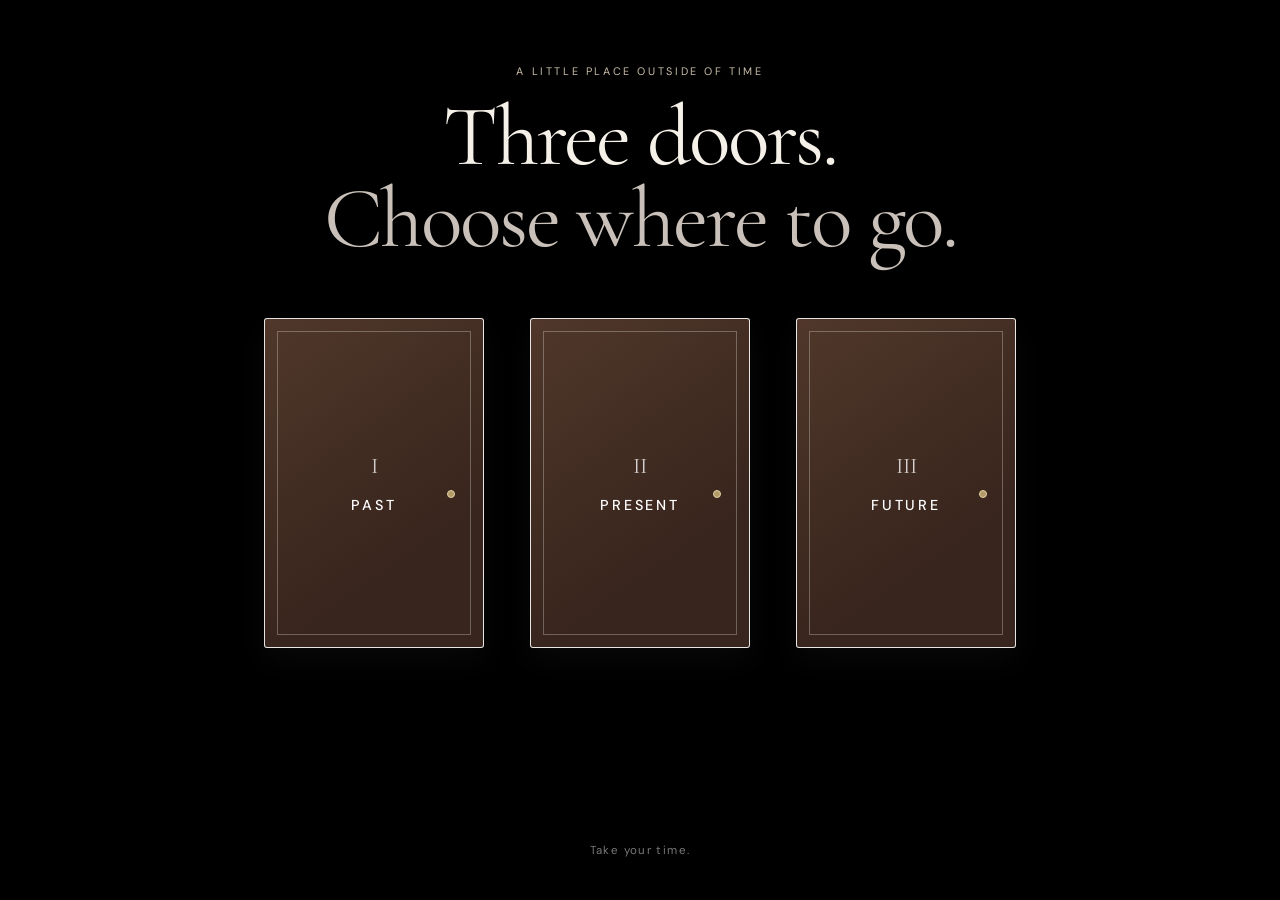
<file: index.html>
<!doctype html>
<html lang="en">
<head>
  <meta charset="utf-8">
  <meta name="viewport" content="width=device-width, initial-scale=1">
  <meta name="theme-color" content="#000000">
  <title>Three Doors</title>
  <link rel="stylesheet" href="style.css">
</head>
<body class="entrance-page">
  <main class="entrance">
    <p class="eyebrow">A LITTLE PLACE OUTSIDE OF TIME</p>
    <h1>Three doors.<br><span>Choose where to go.</span></h1>

    <nav class="doors" aria-label="Choose a door">
      <a class="door-link" href="past.html" aria-label="Enter the Past">
        <span class="door door-past">
          <span class="door-number">I</span>
          <span class="door-label">PAST</span>
          <span class="door-knob"></span>
        </span>
      </a>
      <a class="door-link" href="present.html" aria-label="Enter the Present">
        <span class="door door-present">
          <span class="door-number">II</span>
          <span class="door-label">PRESENT</span>
          <span class="door-knob"></span>
        </span>
      </a>
      <a class="door-link" href="future.html" aria-label="Enter the Future">
        <span class="door door-future">
          <span class="door-number">III</span>
          <span class="door-label">FUTURE</span>
          <span class="door-knob"></span>
        </span>
      </a>
    </nav>
    <p class="footnote">Take your time.</p>
  </main>
</body>
</html>
</file>
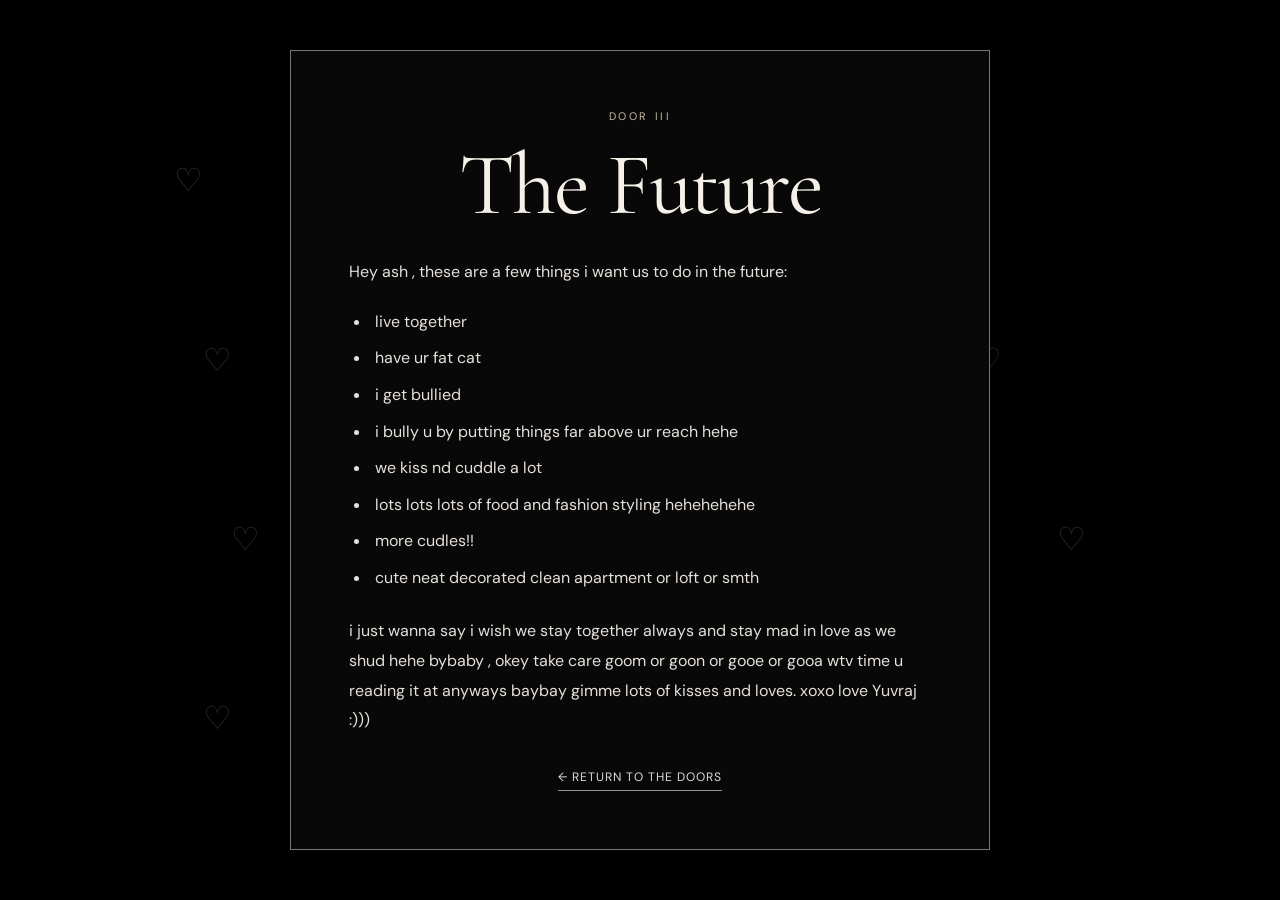
<file: future.html>
<!doctype html>
<html lang="en">
<head>
  <meta charset="utf-8">
  <meta name="viewport" content="width=device-width, initial-scale=1">
  <meta name="theme-color" content="#000000">
  <title>The Future</title>
  <link rel="stylesheet" href="style.css">
</head>
<body>
  <main class="destination">
    <article class="message">
      <p class="eyebrow">DOOR III</p>
      <h1 class="page-title">The Future</h1>
      <div class="page-copy">
        <p>Hey ash , these are a few things i want us to do in the future:</p>
        <ul>
          <li>live together</li>
          <li>have ur fat cat</li>
          <li>i get bullied</li>
          <li>i bully u by putting things far above ur reach hehe</li>
          <li>we kiss nd cuddle a lot</li>
          <li>lots lots lots of food and fashion styling hehehehehe</li>
          <li>more cudles!!</li>
          <li>cute neat decorated clean apartment or loft or smth</li>
        </ul>
        <p>i just wanna say i wish we stay together always and stay mad in love as we shud hehe bybaby , okey take care goom or goon or gooe or gooa wtv time u reading it at anyways baybay gimme lots of kisses and loves. xoxo love Yuvraj :)))</p>
      </div>
      <a class="back" href="index.html">← RETURN TO THE DOORS</a>
    </article>
  </main>
</body>
</html>
</file>
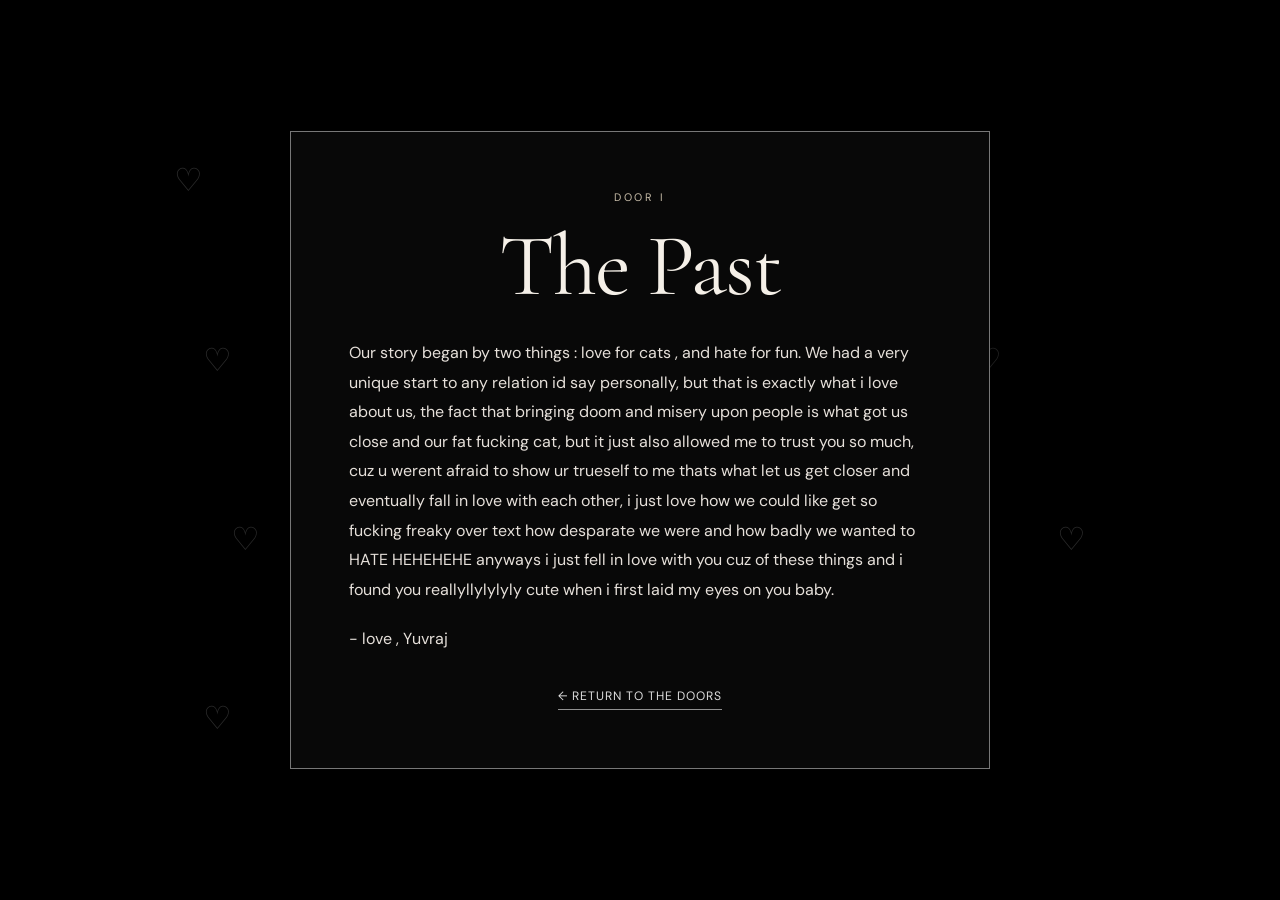
<file: past.html>
<!doctype html>
<html lang="en">
<head>
  <meta charset="utf-8">
  <meta name="viewport" content="width=device-width, initial-scale=1">
  <meta name="theme-color" content="#000000">
  <title>The Past</title>
  <link rel="stylesheet" href="style.css">
</head>
<body>
  <main class="destination">
    <article class="message">
      <p class="eyebrow">DOOR I</p>
      <h1 class="page-title">The Past</h1>
      <div class="page-copy">
        <p>Our story began by two things : love for cats , and hate for fun. We had a very unique start to any relation id say personally, but that is exactly what i love about us, the fact that bringing doom and misery upon people is what got us close and our fat fucking cat, but it just also allowed me to trust you so much, cuz u werent afraid to show ur trueself to me thats what let us get closer and eventually fall in love with each other, i just love how we could like get so fucking freaky over text how desparate we were and how badly we wanted to HATE HEHEHEHE anyways i just fell in love with you cuz of these things and i found you reallyllylylyly cute when i first laid my eyes on you baby.</p>
        <p class="signoff">- love , Yuvraj</p>
      </div>
      <a class="back" href="index.html">← RETURN TO THE DOORS</a>
    </article>
  </main>
</body>
</html>
</file>
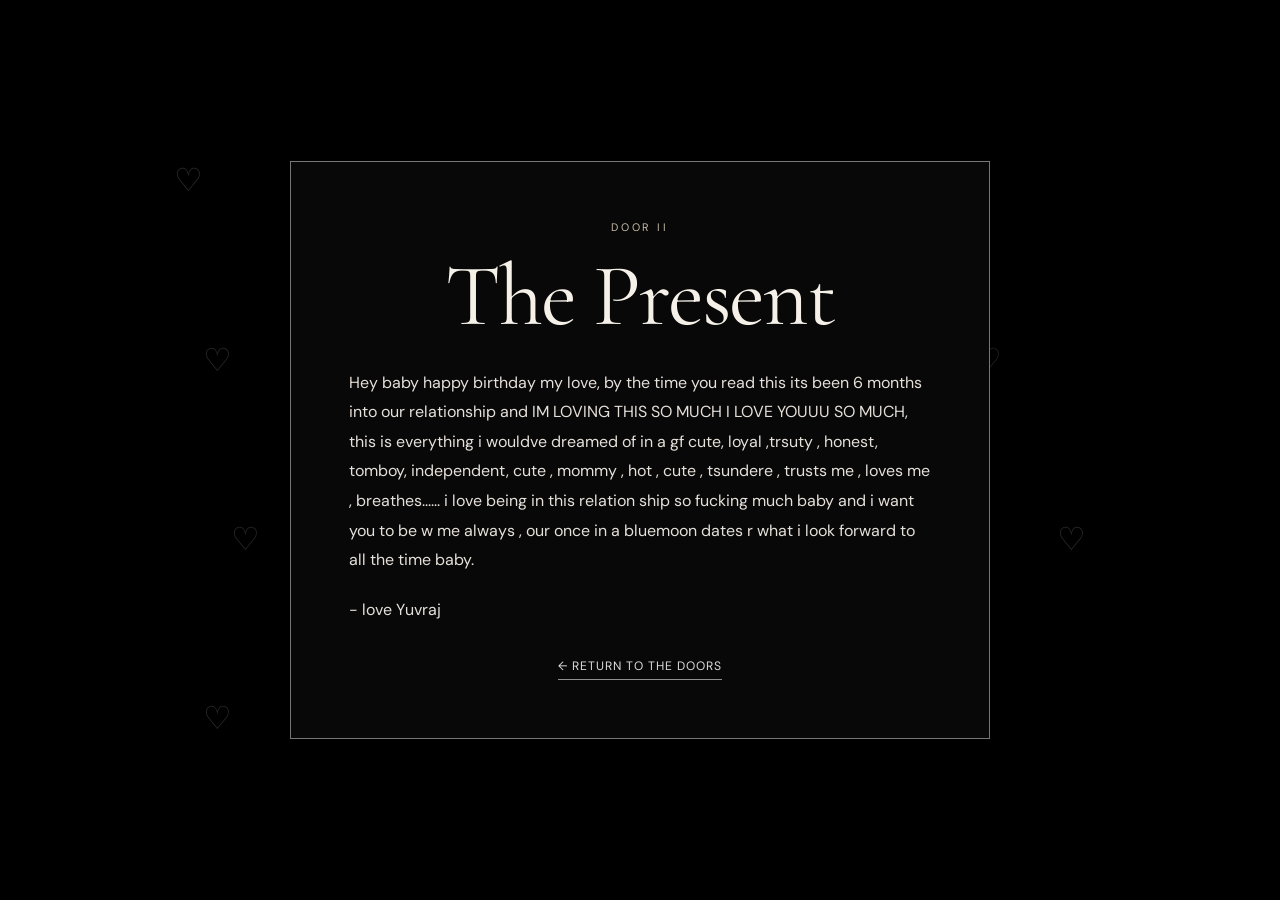
<file: present.html>
<!doctype html>
<html lang="en">
<head>
  <meta charset="utf-8">
  <meta name="viewport" content="width=device-width, initial-scale=1">
  <meta name="theme-color" content="#000000">
  <title>The Present</title>
  <link rel="stylesheet" href="style.css">
</head>
<body>
  <main class="destination">
    <article class="message">
      <p class="eyebrow">DOOR II</p>
      <h1 class="page-title">The Present</h1>
      <div class="page-copy">
        <p>Hey baby happy birthday my love, by the time you read this its been 6 months into our relationship and IM LOVING THIS SO MUCH I LOVE YOUUU SO MUCH, this is everything i wouldve dreamed of in a gf cute, loyal ,trsuty , honest, tomboy, independent, cute , mommy , hot , cute , tsundere , trusts me , loves me , breathes...... i love being in this relation ship so fucking much baby and i want you to be w me always , our once in a bluemoon dates r what i look forward to all the time baby.</p>
        <p class="signoff">- love Yuvraj</p>
      </div>
      <a class="back" href="index.html">← RETURN TO THE DOORS</a>
    </article>
  </main>
</body>
</html>
</file>
<file: style.css>
@import url('https://fonts.googleapis.com/css2?family=Cormorant+Garamond:wght@400;500;600&family=DM+Sans:wght@400;500;600&display=swap');

:root {
  --bg: #000;
  --ink: #f5f0e8;
  --muted: #aaa5b4;
  --brown: #38251d;
  --brown-light: #50372a;
  --white-border: rgba(255, 255, 255, 0.88);
  --gold: #d5bd8a;
}

* { box-sizing: border-box; }

html { min-height: 100%; background: #000; }

body {
  margin: 0;
  min-height: 100vh;
  background: #000;
  color: var(--ink);
  font-family: 'DM Sans', sans-serif;
}

.entrance {
  width: min(1080px, 100%);
  min-height: 100vh;
  margin: auto;
  padding: 64px 24px 30px;
  display: flex;
  flex-direction: column;
  align-items: center;
  text-align: center;
}

.eyebrow {
  margin: 0 0 18px;
  color: #c8bda9;
  font-size: 0.68rem;
  letter-spacing: 0.24em;
}

h1, .page-title {
  font-family: 'Cormorant Garamond', serif;
  font-weight: 400;
  letter-spacing: -0.025em;
}

.entrance h1 {
  margin: 0;
  font-size: clamp(3rem, 7vw, 5.4rem);
  line-height: 0.95;
}

.entrance h1 span { color: #c9c1b9; }

.doors {
  display: flex;
  align-items: center;
  justify-content: center;
  gap: clamp(18px, 4vw, 46px);
  width: 100%;
  margin-top: 58px;
}

.door-link {
  display: block;
  width: min(24vw, 220px);
  min-width: 92px;
  text-decoration: none;
  color: inherit;
  perspective: 900px;
}

.door {
  position: relative;
  display: flex;
  flex-direction: column;
  align-items: center;
  justify-content: center;
  gap: 17px;
  width: 100%;
  height: clamp(220px, 34vw, 330px);
  overflow: hidden;
  border: 1px solid var(--white-border);
  border-radius: 3px;
  background: linear-gradient(145deg, var(--brown-light), var(--brown) 70%);
  box-shadow: 0 12px 32px rgba(255, 255, 255, 0.035);
  transform-origin: left center;
  transition: transform 420ms ease, background 300ms ease, box-shadow 300ms ease;
}

.door::before {
  content: "";
  position: absolute;
  inset: 12px;
  border: 1px solid rgba(255, 255, 255, 0.28);
  pointer-events: none;
}

.door-number {
  color: rgba(255, 255, 255, 0.78);
  font-family: 'Cormorant Garamond', serif;
  font-size: 1.4rem;
}

.door-label {
  color: #fff;
  font-size: clamp(0.7rem, 1.7vw, 0.9rem);
  font-weight: 500;
  letter-spacing: 0.2em;
}

.door-knob {
  position: absolute;
  right: 13%;
  top: 52%;
  width: 8px;
  height: 8px;
  border: 1px solid #e4d1a5;
  border-radius: 50%;
  background: #b39a69;
}

.door-link:hover .door,
.door-link:focus-visible .door {
  transform: rotateY(-7deg) translateY(-3px);
  background: linear-gradient(145deg, #604332, #432c20 70%);
  box-shadow: 0 16px 38px rgba(255, 255, 255, 0.08);
}

.door-link:focus-visible {
  outline: 2px solid #fff;
  outline-offset: 6px;
}

.footnote {
  margin-top: auto;
  padding-top: 42px;
  color: #777;
  font-size: 0.72rem;
  letter-spacing: 0.12em;
}

/* Destination pages */
.destination {
  display: grid;
  place-items: center;
  min-height: 100vh;
  padding: 32px 20px;
  background: #000;
}

.message {
  width: min(700px, 100%);
  padding: clamp(26px, 6vw, 58px);
  border: 1px solid rgba(255, 255, 255, 0.45);
  background: #080808;
  box-shadow: 0 20px 70px rgba(0, 0, 0, 0.5);
}

.message .eyebrow { text-align: center; }

.page-title {
  margin: 8px 0 28px;
  text-align: center;
  font-size: clamp(3.4rem, 8vw, 5.5rem);
  line-height: 1;
}

.page-copy {
  color: #e6e0da;
  font-size: 1rem;
  line-height: 1.85;
  overflow-wrap: anywhere;
}

.page-copy p { margin: 0 0 20px; }

.page-copy ul {
  margin: 0 0 24px;
  padding-left: 1.4rem;
}

.page-copy li { padding-left: 0.25rem; margin: 0 0 7px; }

.signoff { margin-top: 24px; }

.back {
  display: block;
  width: fit-content;
  margin: 34px auto 0;
  padding-bottom: 5px;
  border-bottom: 1px solid rgba(255, 255, 255, 0.55);
  color: #ddd;
  font-size: 0.76rem;
  letter-spacing: 0.08em;
  text-decoration: none;
}

.back:hover { color: #fff; border-color: #fff; }

@media (max-width: 520px) {
  .entrance { padding: 54px 14px 24px; }
  .doors { gap: 12px; margin-top: 44px; }
  .door-link { width: 31%; min-width: 0; }
  .door { height: clamp(190px, 55vw, 260px); }
  .door::before { inset: 8px; }
  .door-label { letter-spacing: 0.12em; }
  .door-number { font-size: 1.15rem; }
  .door-knob { right: 10%; width: 7px; height: 7px; }
  .message { padding: 26px 20px; }
}

@media (prefers-reduced-motion: reduce) {
  *, *::before, *::after { transition: none !important; }
}


/* Scattered translucent hearts behind each letter */
.destination {
  position: relative;
  isolation: isolate;
}

.destination::before {
  content:
    "♡                         ♡"
    "\A"
    "       ♡             ♡"
    "\A"
    " ♡                 ♡       ♡"
    "\A"
    "           ♡"
    "\A"
    "  ♡             ♡             ♡"
    "\A"
    "                ♡          ♡"
    "\A"
    " ♡                         ♡";
  white-space: pre;
  position: fixed;
  inset: 0;
  display: flex;
  align-items: center;
  justify-content: center;
  font-family: Arial, sans-serif;
  font-size: clamp(18px, 2.5vw, 34px);
  line-height: 2.8;
  letter-spacing: 1.5vw;
  color: rgba(255, 255, 255, 0.17);
  pointer-events: none;
  z-index: -1;
}

/* Keep the letter readable above the hearts */
.destination > * {
  position: relative;
}
</file>
